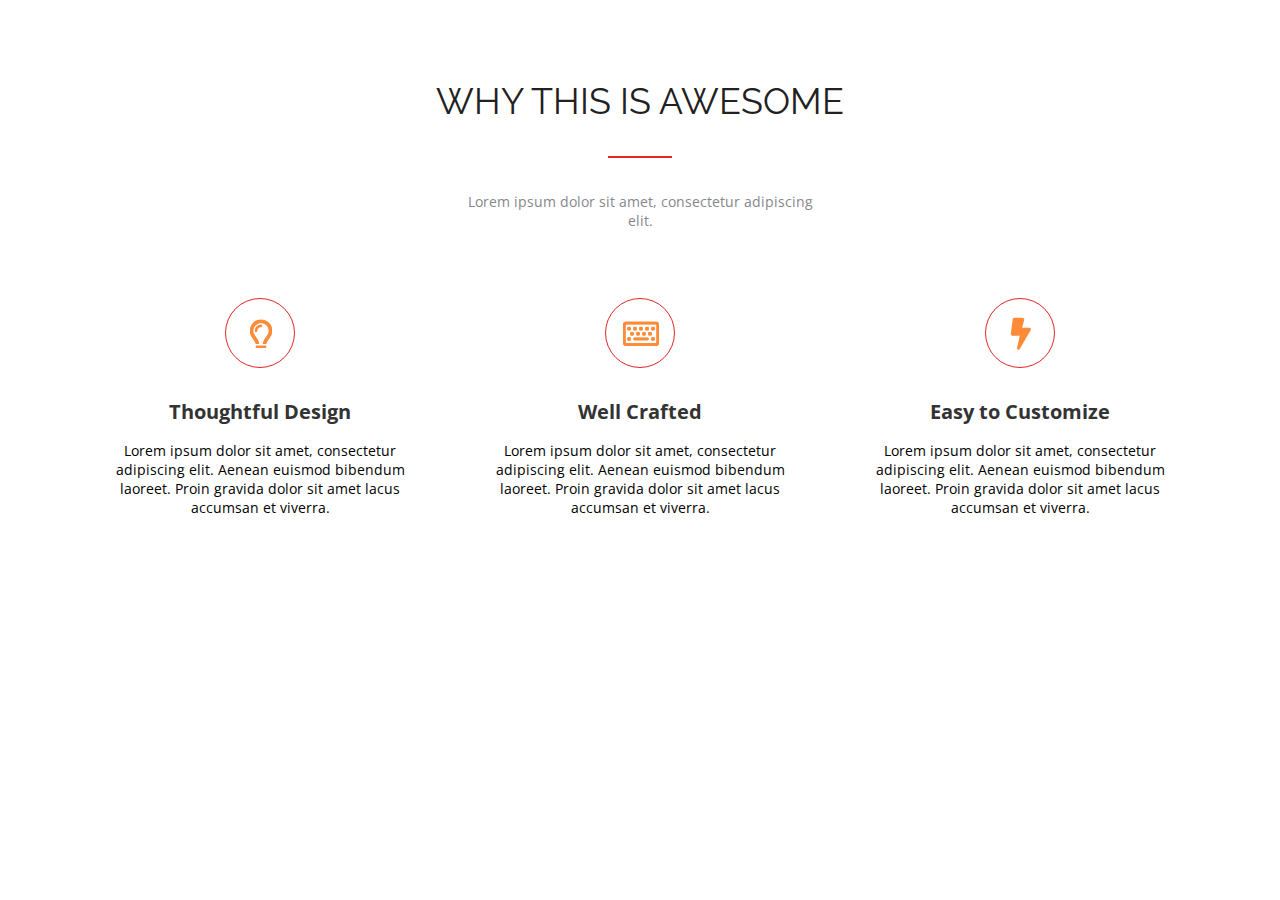
<file: index.html>
<!DOCTYPE html>
<html lang="en">
<head>
    <meta charset="UTF-8">
    <meta http-equiv="X-UA-Compatible" content="IE=edge">
    <meta name="viewport" content="width=device-width, initial-scale=1.0">
    <title>Awesome</title>
    <link rel="stylesheet" href="./css/index.css">
</head>
<body>
    
<section class="main">
<div class="container">
<h2 class="main-title">WHY THIS IS AWESOME</h2>
<div class="line"></div>
<div class="main-text">
    <p>
        Lorem ipsum dolor sit amet, consectetur adipiscing elit.
    </p>
</div>

</div>


</section>

<section class="card">
<div class="container">
    <div class="card-wrap">
        <div class="card-content">
            <div class="card-content-img">
                <img src="./img/lamp.png" alt="#">
            </div>
            <h3 class="title-card">
                Thoughtful Design
            </h3>
            <div class="card-text">
                <p>
                    Lorem ipsum dolor sit amet, consectetur adipiscing 
                    elit. Aenean euismod bibendum laoreet. Proin gravida  dolor sit amet lacus accumsan et viverra.
                </p>
            </div>
        </div>

        <div class="card-content">
            <div class="card-content-img">
                <img src="./img/keyboard.png" alt="#">
            </div>
            <h3 class="title-card">
                Well Crafted
            </h3>
            <div class="card-text">
                <p>
                    Lorem ipsum dolor sit amet, consectetur adipiscing 
                    elit. Aenean euismod bibendum laoreet. Proin gravida  dolor sit amet lacus accumsan et viverra.
                </p>
            </div>
        </div>

        <div class="card-content">
            <div class="card-content-img">
                <img src="./img/lightning.png" alt="#">
            </div>
            <h3 class="title-card">
                Easy to Customize
            </h3>
            <div class="card-text">
                <p>
                    Lorem ipsum dolor sit amet, consectetur adipiscing 
                    elit. Aenean euismod bibendum laoreet. Proin gravida  dolor sit amet lacus accumsan et viverra.
                </p>
            </div>
        </div>

    </div>


</div>



</section>



</body>
</html>
</file>
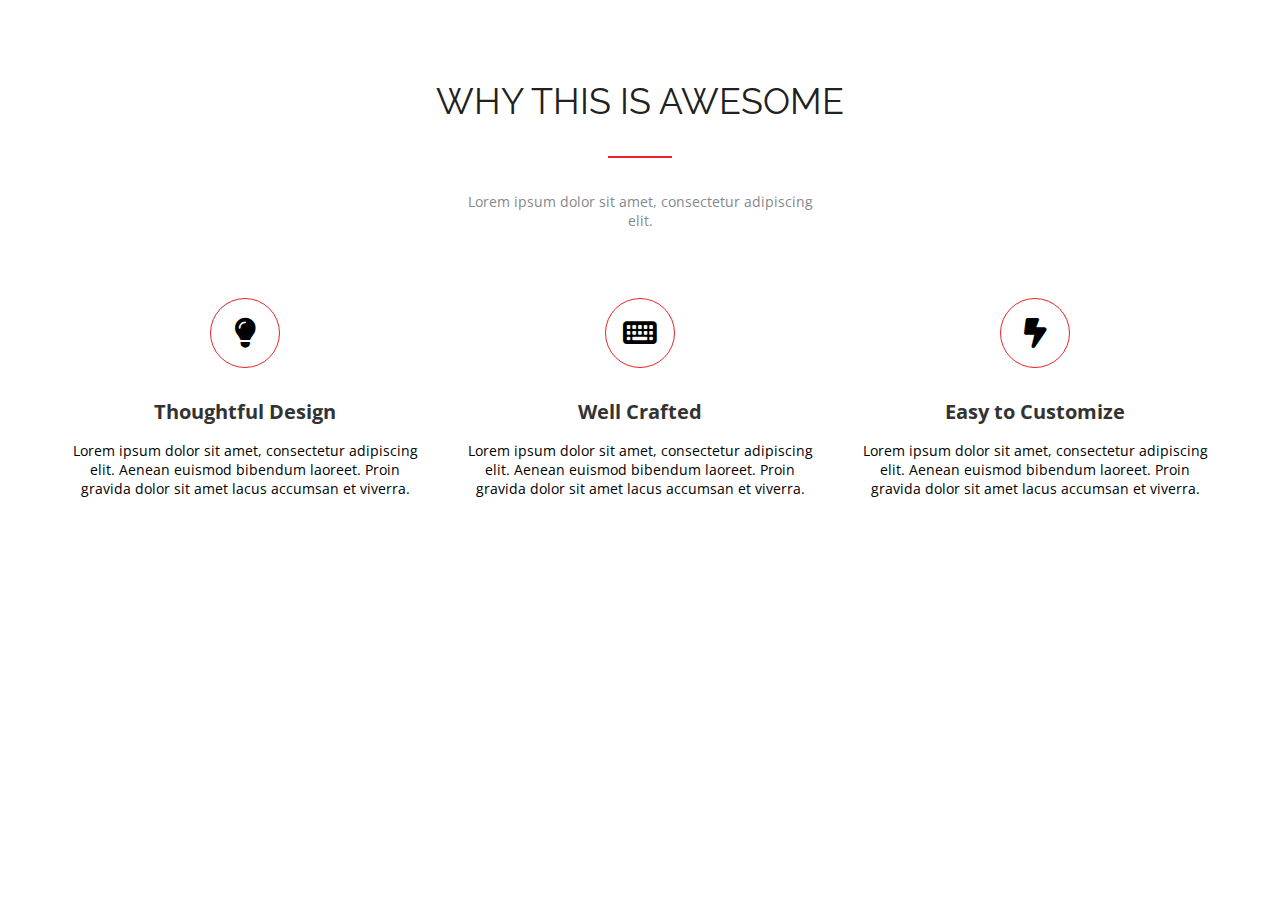
<file: awesome/index.html>
<!DOCTYPE html>
<html lang="en">
<head>
    <meta charset="UTF-8">
    <meta http-equiv="X-UA-Compatible" content="IE=edge">
    <meta name="viewport" content="width=device-width, initial-scale=1.0">
    <title>Awesome</title>
    <link rel="stylesheet" href="./css/index.css">
</head>
<body>
    
<section class="awesome">
<div class="container">
<h2 class="main-title">
    WHY THIS IS AWESOME</h2>
<div class="main-text">
    <p>
        Lorem ipsum dolor sit amet, consectetur adipiscing elit.
    </p>
</div>

<div class="card-wrap">
    
    <div class="card-content">
        <div class="card-content-icon lamp">
            <i class="fa-solid fa-lightbulb iconhrift"></i>
        </div>
        <h3 class="title-card">
            Thoughtful Design
        </h3>
        <div class="card-text">
            <p>
                Lorem ipsum dolor sit amet, consectetur adipiscing 
                elit. Aenean euismod bibendum laoreet. Proin gravida  dolor sit amet lacus accumsan et viverra.
            </p>
        </div>
    </div>

    <div class="card-content">
        <div class="card-content-icon keybord">
            <i class="fa-solid fa-keyboard iconhrift"></i>
        </div>
        <h3 class="title-card">
            Well Crafted
        </h3>
        <div class="card-text">
            <p>
                Lorem ipsum dolor sit amet, consectetur adipiscing 
                elit. Aenean euismod bibendum laoreet. Proin gravida  dolor sit amet lacus accumsan et viverra.
            </p>
        </div>
    </div>

    <div class="card-content">
        <div class="card-content-icon light">
            <i class="fa-solid fa-bolt-lightning iconhrift"></i>
        </div>
        <h3 class="title-card">
            Easy to Customize
        </h3>
        <div class="card-text">
            <p>
                Lorem ipsum dolor sit amet, consectetur adipiscing 
                elit. Aenean euismod bibendum laoreet. Proin gravida  dolor sit amet lacus accumsan et viverra.
            </p>
        </div>
    </div>

</div>

</div>


</section>




</body>
</html>
</file>
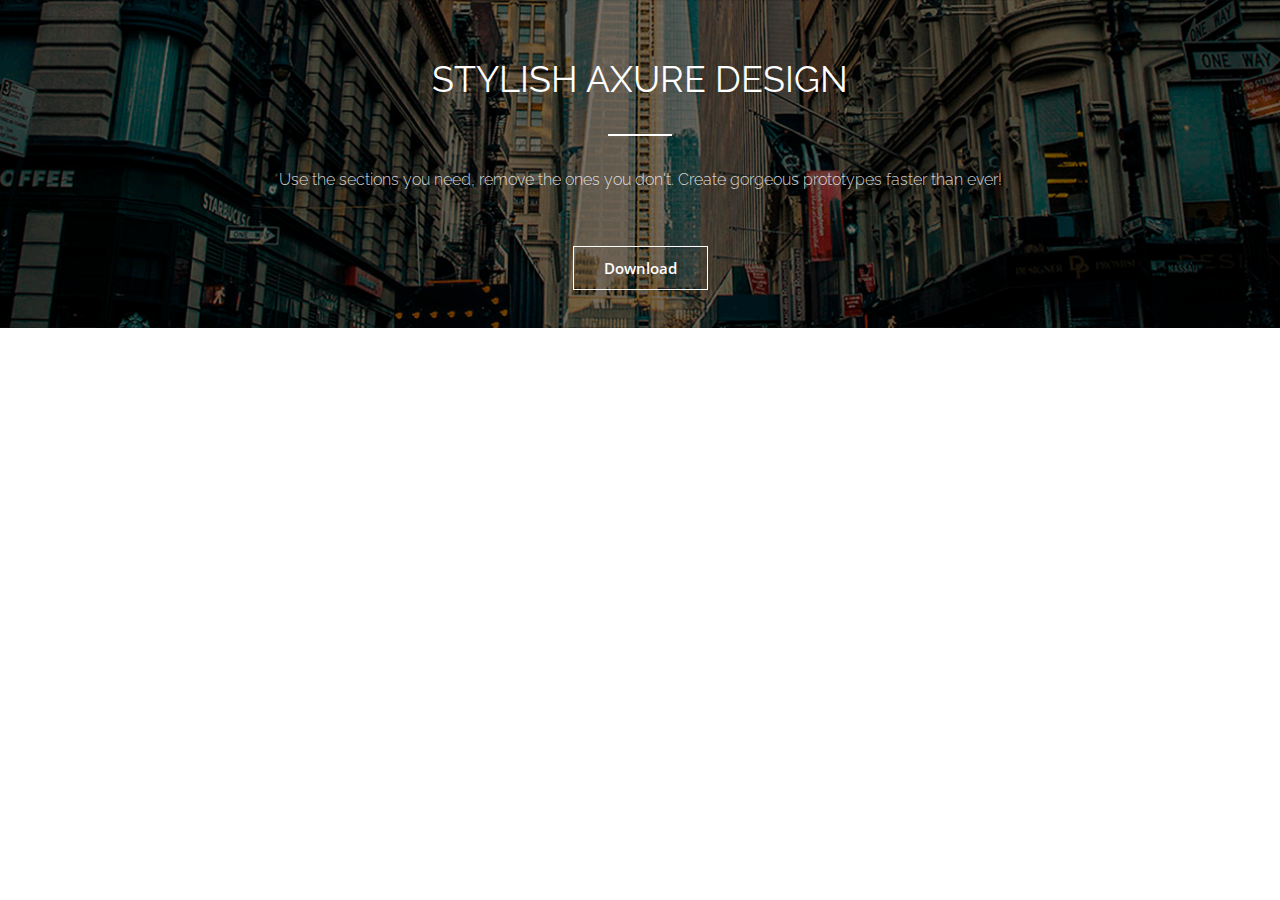
<file: axure/index.html>
<!DOCTYPE html>
<html lang="en">
<head>
    <meta charset="UTF-8">
    <meta http-equiv="X-UA-Compatible" content="IE=edge">
    <meta name="viewport" content="width=device-width, initial-scale=1.0">
    <title>AXURE</title>
    <link rel="stylesheet" href="./index.css/index.css">
</head>
<body>
    
    <section class="axure">

        <div class="container">

            <h2 class="main-title">
                STYLISH AXURE DESIGN
            </h2>

            <div class="main-txt">
                <p class="main-txt-title">
                    Use the sections you need, remove the ones you don't.  Create gorgeous prototypes faster than ever!     
                </p>
            </div>

            <div class="btn">
                
                    <a  href="#">
                        <div class="btn-text"> Download</div>
                    </a>
                
            </div>

        </div>


    </section>


</body>
</html>
</file>
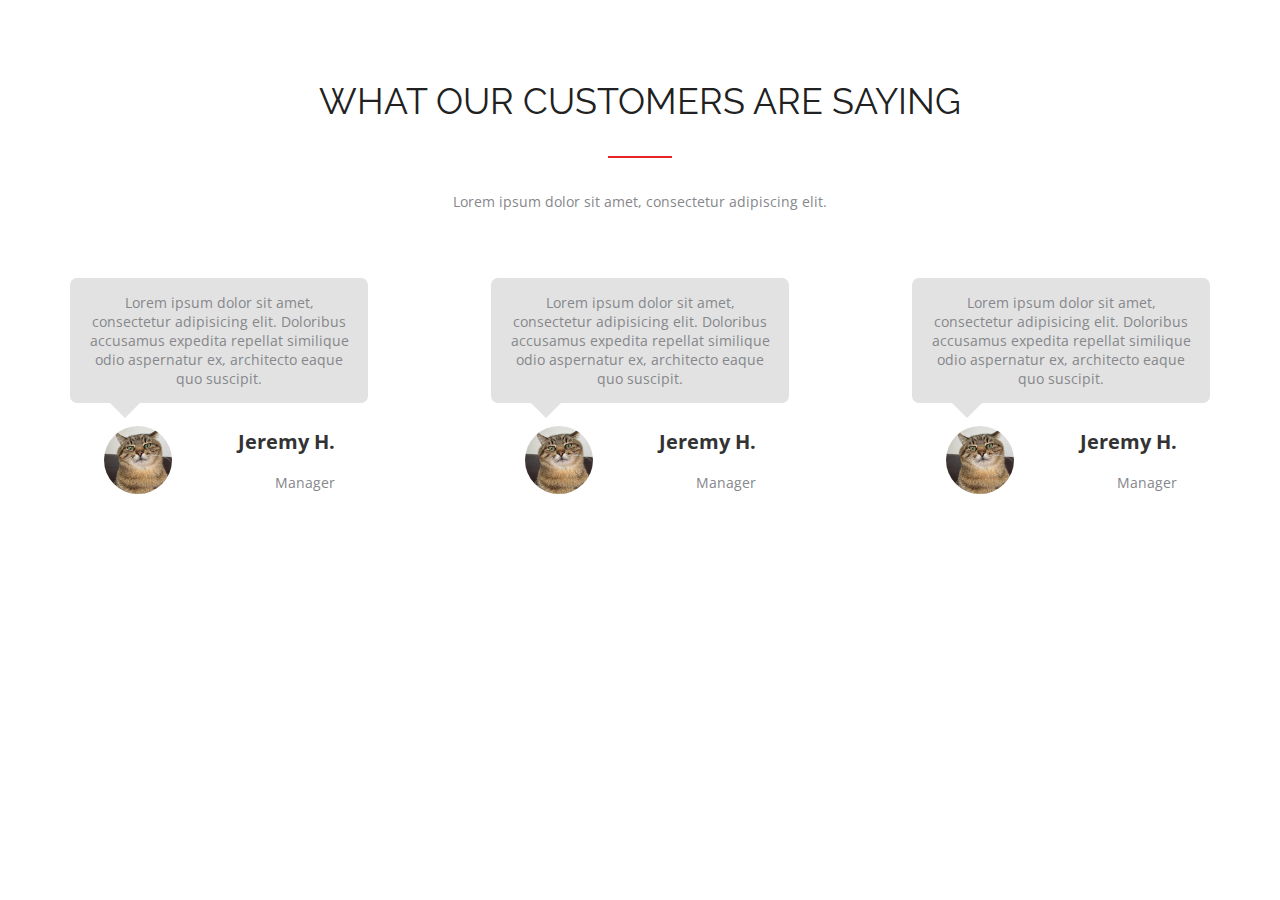
<file: customers/index.html>
<!DOCTYPE html>
<html lang="en">
<head>
    <meta charset="UTF-8">
    <meta http-equiv="X-UA-Compatible" content="IE=edge">
    <meta name="viewport" content="width=device-width, initial-scale=1.0">
    <title>Customers</title>
    <link rel="stylesheet" href="./css/index.css">
</head>
<body>
    
<section class="customers">
<div class="container">

<h2 class="title">what our customers are saying</h2>

<div class="title-text">
    <p>Lorem ipsum dolor sit amet, consectetur adipiscing elit.</p>
</div>

<div class="flex-wrap">
    <div class="card">
        <div class="card-text">
           <p>Lorem ipsum dolor sit amet, 
            consectetur adipisicing elit. Doloribus 
            accusamus expedita repellat similique 
            odio aspernatur ex, architecto eaque 
            quo suscipit.
        </p> 
        </div>

       <div class="card-content">

        <div class="card-content-img">
            <img src="./img/cat.jpg" alt="#">
        </div>

        <div class="card-content-txt">
            <span class="card-content-txt-name">Jeremy H.</span>
            <span class="card-content-txt-job">Manager</span>
        </div>


       </div> 
     


    </div>

    <div class="card">
        <div class="card-text">
           <p>Lorem ipsum dolor sit amet, 
            consectetur adipisicing elit. Doloribus 
            accusamus expedita repellat similique 
            odio aspernatur ex, architecto eaque 
            quo suscipit.</p> 
        </div>

        <div class="card-content">

            <div class="card-content-img">
                <img src="./img/cat.jpg" alt="#">
            </div>
    
            <div class="card-content-txt">
                <span class="card-content-txt-name">Jeremy H.</span>
                <span class="card-content-txt-job">Manager</span>
            </div>
    
    
           </div> 
     


    </div>

    <div class="card">
        <div class="card-text">
           <p>Lorem ipsum dolor sit amet, 
            consectetur adipisicing elit. Doloribus 
            accusamus expedita repellat similique 
            odio aspernatur ex, architecto eaque 
            quo suscipit.</p> 
        </div>

        <div class="card-content">

            <div class="card-content-img">
                <img src="./img/cat.jpg" alt="#">
            </div>
    
            <div class="card-content-txt">
                <span class="card-content-txt-name">Jeremy H.</span>
                <span class="card-content-txt-job">Manager</span>
            </div>
    
    
           </div> 
     


    </div>




</div>



</div>



</section>

</body>
</html>
</file>
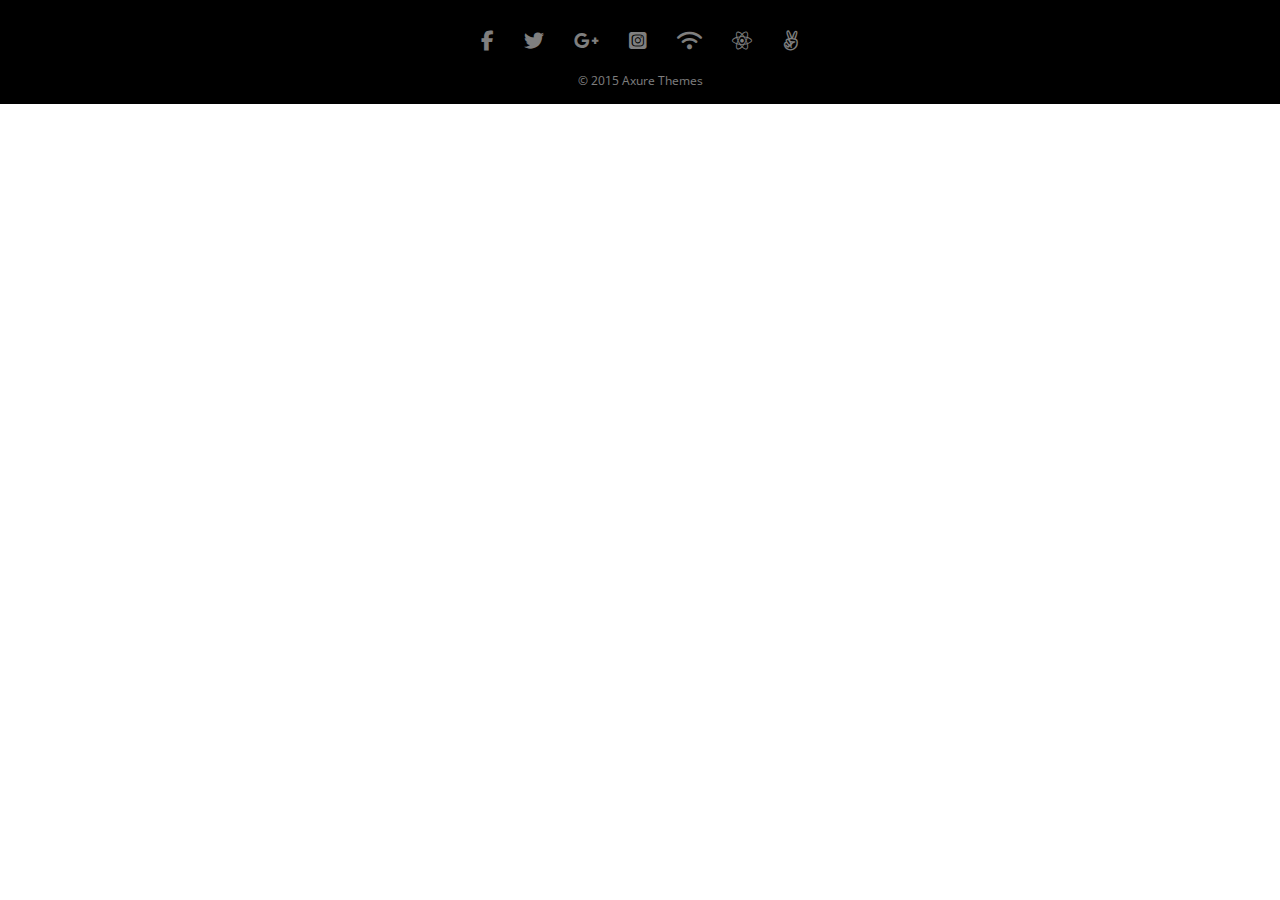
<file: footer/index.html>
<!DOCTYPE html>
<html lang="en">
<head>
    <meta charset="UTF-8">
    <meta http-equiv="X-UA-Compatible" content="IE=edge">
    <meta name="viewport" content="width=device-width, initial-scale=1.0">
    <title>Footer</title>
    <link rel="stylesheet" href="./css/index.css">
</head>
<body>
    

<section class="footer">
<div class="container"> 


<div class="flex-item">
    <div class="item-shrift facebook-footer">
        <i class="fa-brands fa-facebook-f"></i>
    </div>
    <div class="item-shrift twitter-footer">
        <i class="fa-brands fa-twitter"></i>
    </div>
    <div class="item-shrift google-footer">
        <i class="fa-brands fa-google-plus-g"></i>
    </div>
    <div class="item-shrift insta-footer">
        <i class="fa-brands fa-instagram-square"></i>
    </div>
    <div class="item-shrift wifi-footer">
        <i class="fa-solid fa-wifi"></i>
    </div>
    <div class="item-shrift react-footer">
        <i class="fa-brands fa-react"></i>
    </div>
    <div class="item-shrift victo-footer">
        <i class="fa-brands fa-angellist"></i>
    </div>
</div>


<div class="text-header">
    <p>© 2015 Axure Themes</p>
</div>

</div>


</section>


</body>
</html>
</file>
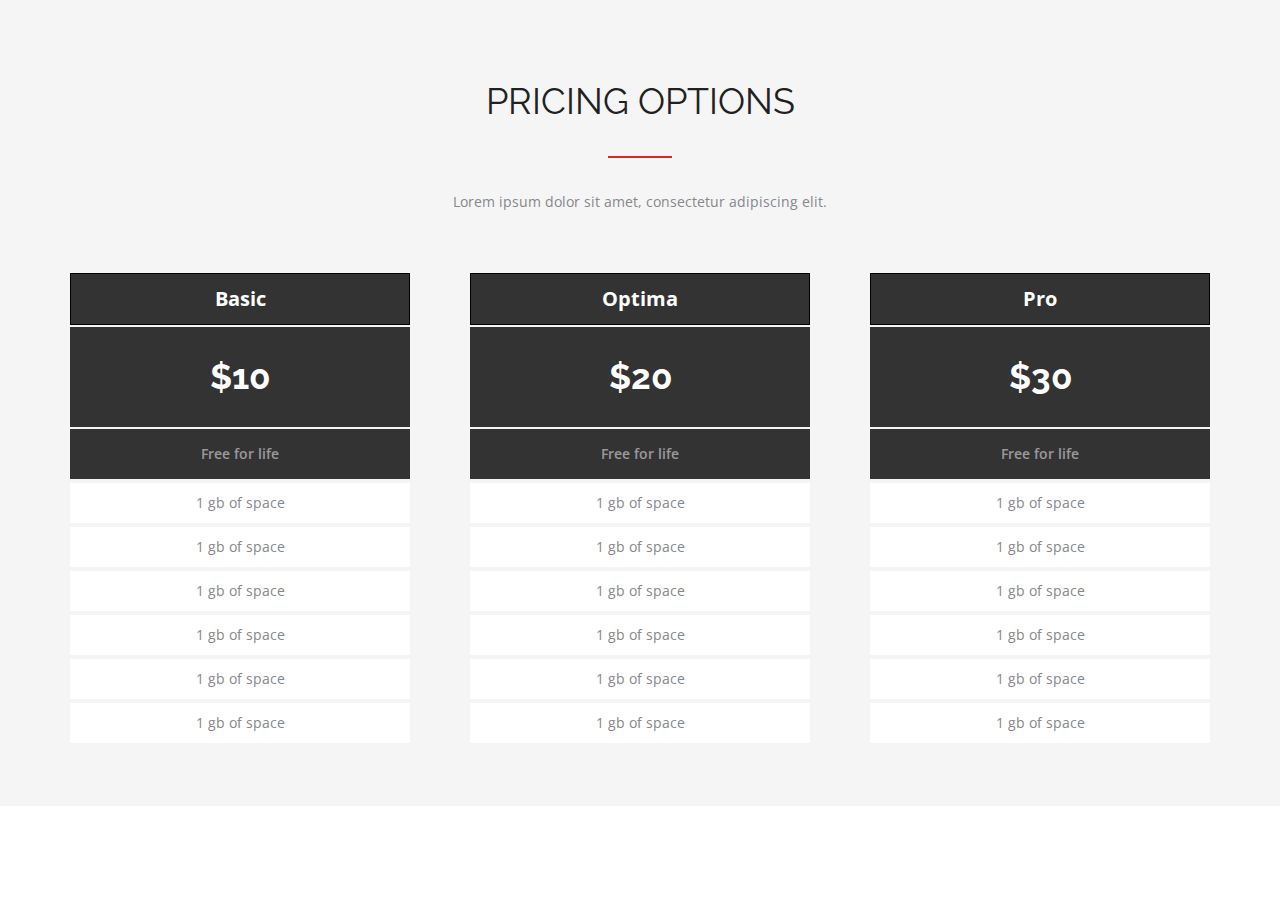
<file: pricing-options/index.html>
<!DOCTYPE html>
<html lang="en">
<head>
    <meta charset="UTF-8">
    <meta http-equiv="X-UA-Compatible" content="IE=edge">
    <meta name="viewport" content="width=device-width, initial-scale=1.0">
    <title>Pricing-options</title>
    <link rel="stylesheet" href="./css/index.css">
</head>
<body>
    
<section class="pricing">
    <div class="container">
            <h2 class="main-title">
            Pricing Options
            </h2>
            <div class="main-text">
                <p>
                    Lorem ipsum dolor sit amet, consectetur adipiscing elit.
                </p>
            </div>
           
        <div class="wrap-item">
            <ul class="item">
                <li class="item-name">Basic</li>
                <li class="item-cost">$10</li>
                <li class="item-text">Free for life</li>
                <li class="item-list">1 gb of space</li>
                <li class="item-list">1 gb of space</li>
                <li class="item-list">1 gb of space</li>
                <li class="item-list">1 gb of space</li>
                <li class="item-list">1 gb of space</li>
                <li class="item-list">1 gb of space</li>
            </ul>
            <ul class="item">
                <li class="item-name">Optima</li>
                <li class="item-cost">$20</li>
                <li class="item-text">Free for life</li>
                <li class="item-list">1 gb of space</li>
                <li class="item-list">1 gb of space</li>
                <li class="item-list">1 gb of space</li>
                <li class="item-list">1 gb of space</li>
                <li class="item-list">1 gb of space</li>
                <li class="item-list">1 gb of space</li>
            </ul>
            <ul class="item">
                <li class="item-name">Pro</li>
                <li class="item-cost">$30</li>
                <li class="item-text">Free for life</li>
                <li class="item-list">1 gb of space</li>
                <li class="item-list">1 gb of space</li>
                <li class="item-list">1 gb of space</li>
                <li class="item-list">1 gb of space</li>
                <li class="item-list">1 gb of space</li>
                <li class="item-list">1 gb of space</li>
            </ul>
        </div>    

    </div>
</section>

</body>
</html>
</file>
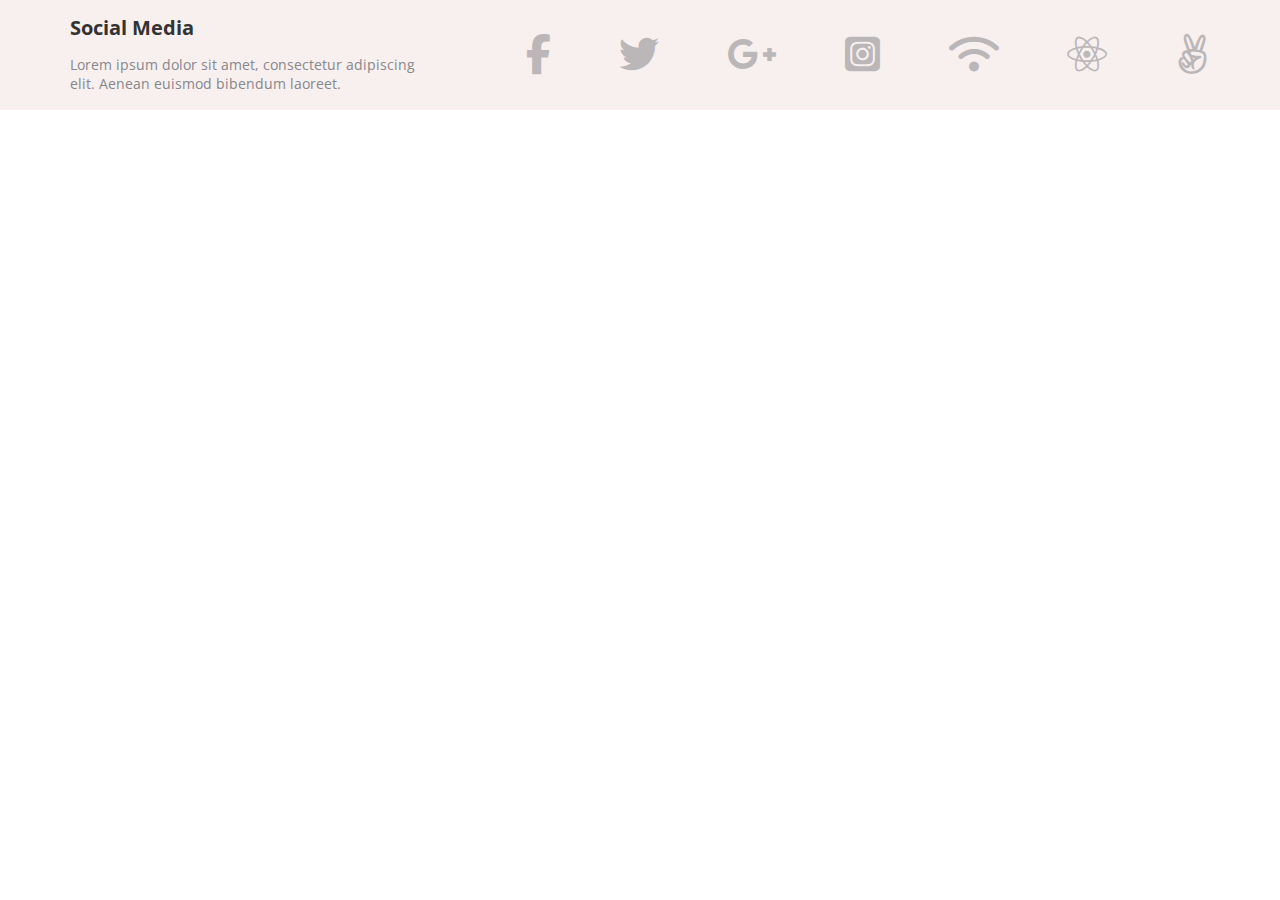
<file: social-media/index.html>
<!DOCTYPE html>
<html lang="en">
<head>
    <meta charset="UTF-8">
    <meta http-equiv="X-UA-Compatible" content="IE=edge">
    <meta name="viewport" content="width=device-width, initial-scale=1.0">
    <title>Social-media</title>
    <link rel="stylesheet" href="./css/index.css">
</head>
<body>
    
<section class="social-media">

    <div class="container">

        <div class="flex-wrap-main">
            <div class="contant-text">
                <h2 class="title-social">
                    Social Media
                </h2>
                <div class="text-social">
                    <p>
                        Lorem ipsum dolor sit amet, consectetur adipiscing elit. 
                Aenean euismod bibendum laoreet.
                    </p>
                </div>
            </div>

           
                <div class="flex-wrap-icons">
                    <div class="icon-shrift facebook">
                        <i class="fa-brands fa-facebook-f"></i>
                    </div>
                    <div class="icon-shrift twitter">
                        <i class="fa-brands fa-twitter"></i>
                    </div>
                    <div class="icon-shrift google">
                        <i class="fa-brands fa-google-plus-g"></i>
                    </div>
                    <div class="icon-shrift insta">
                        <i class="fa-brands fa-instagram-square"></i>
                    </div>
                    <div class="icon-shrift wifi">
                        <i class="fa-solid fa-wifi"></i>
                    </div>
                    <div class="icon-shrift react">
                        <i class="fa-brands fa-react"></i>
                    </div>
                    <div class="icon-shrift victo">
                        <i class="fa-brands fa-angellist"></i>
                    </div>
               


            </div>
    

</div>


    </div>
</section>


</body>
</html>
</file>
<file: css/index.css>
@import url("../css/cdn.css");
@import url("../css/card.css");
@import url("../css/main.css");

*{
    margin: 0;
    padding: 0;
    list-style: none;
    text-decoration: none;
    box-sizing: border-box;
}

html{
    font-family: 'Open Sans', 'Raleway' sans-serif;
    }

.container{
    max-width: 1170px;
    padding: 0 15px;
    margin: auto;

    /* background-color: aqua; */
}    

.section {
    padding: 80px 0;
}
</file>
<file: awesome/css/index.css>
@import url("../css/cdn.css");
@import url("../css/card.css");
@import url("../css/main.css");

*{
    margin: 0;
    padding: 0;
    list-style: none;
    text-decoration: none;
    box-sizing: border-box;
}

html{
    font-family: 'Open Sans', 'Raleway' sans-serif;
    }

.container{
    max-width: 1170px;
    padding: 0 15px;
    margin: auto;

    /* background-color: aqua; */
}    

.awesome {
    padding: 80px 0 96px 0;
}
</file>
<file: axure/index.css/index.css>
@import url("../index.css/cdn.css");
@import url("../index.css/title.css");
@import url("../index.css/bg.css");

*{
    margin: 0;
    padding: 0;
    box-sizing: border-box;
    text-decoration: none;
    list-style: none;
}

.axure {
    padding: 58px 0 38px 0;
    position: relative;
}

.container {
    max-width: 1170px;
    padding: 0 15px;
    margin: auto;
    position: relative;
    z-index: 2;
    /* background-color: aqua; */
}

html {
    font-family: 'Open Sans', 'Raleway' sans-serif;
}
</file>
<file: customers/css/index.css>
@import url("../css/cdn.css");
@import url("../css/flex.css");
@import url("../css/title.css");

* {
    padding: 0;
    margin: 0;
    box-sizing: border-box;
    list-style: none;
    text-decoration: none;
}

.container{
    max-width: 1170px;
    padding: 0 15px;
    margin: auto;
}

html{
    font-family: 'Open Sans', 'Raleway' sans-serif;
}
</file>
<file: footer/css/index.css>
@import url("../css/flex.css");
@import url("../css/cdn.css");

* {
    margin: 0;
    padding: 0;
    text-decoration: none;
    box-sizing: border-box;
    list-style: none;

}

.container {
    max-width: 1170px;
    margin: auto;
    padding: 0 15px;

}

html {
    font-family: 'Open Sans', 'Raleway' sans-serif;
}

.footer {
    background-color: #000000;
    padding: 30px 0 15px;
}
</file>
<file: pricing-options/css/index.css>
@import url("../css/cdn.css");
@import url("../css/bg.css");
@import url("../css/flex.css");
@import url("../css/main.css");


*{
    padding: 0;
    margin: 0;
    box-sizing: border-box;
    list-style: none;
    text-decoration: none;
}

html{
    font-family: 'Open Sans', 'Raleway' sans-serif;
    }


    .container{
        max-width: 1170px;
        padding: 0 15px;
        margin: auto;
        }   

    .pricing{
        padding: 80px 0 59px 0;
    }
</file>
<file: social-media/css/index.css>
@import url(../css/bd.css);
@import url(../css/cdn.css);
@import url(../css/flex.css);

*{
    margin: 0;
    padding: 0;
    list-style: none;
    text-decoration: none;
    box-sizing: border-box;
}

html {
    font-family: 'Open Sans', 'Raleway', sans-serif;
}

.container{
    max-width: 1170px;
    padding: 0 15px;
    margin: auto;
}
</file>
